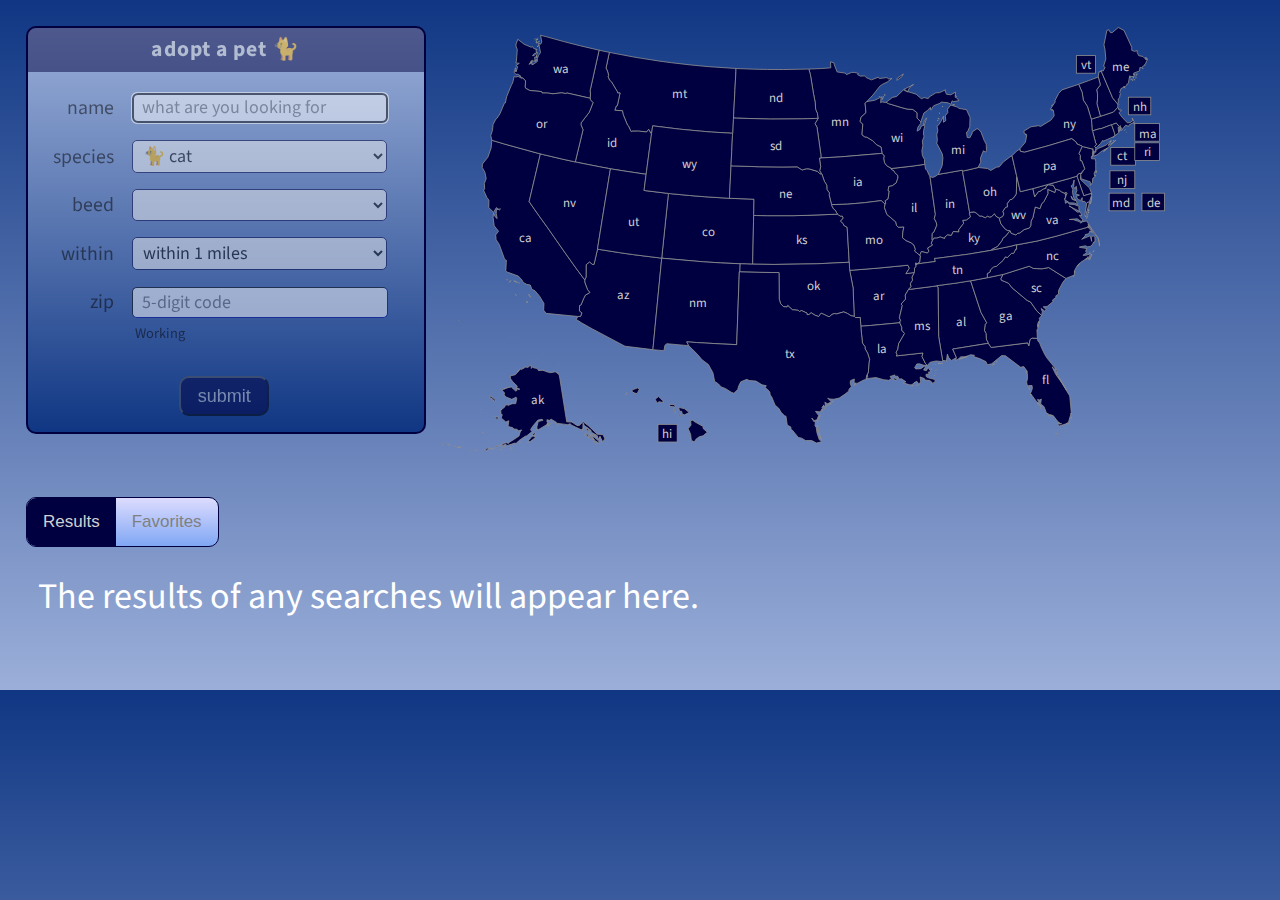
<file: index.html>
<!DOCTYPE html>
<html lang="en">
<head>
    <meta charset="UTF-8">
    <meta name="viewport" content="width=device-width, initial-scale=1.0">

    <!-- Actual code starts here -->
    <title>Adopt A Pet!</title>
    <link rel="stylesheet" href="./styles.css">

    <!-- Fix the favicon 404 error -->
    <link rel="shortcut icon" href="data:image/x-icon;," type="image/x-icon">

    <style>

    :root {
        --primary-color: #d0d0d0;
        --primary-middle-color: #808080;
        --primary-background-color: #000040;
    }

    .gridContainer {
        display: grid;
        grid-template-columns: 1fr 1fr 1fr;
        /* grid-template-rows: 1fr 1fr 1fr 1fr 1fr; */
        /* grid-auto-rows: 1fr; */
        gap: 0px 0px;
        /* grid-auto-flow: column; */
        grid-template-areas:    "appTitle mapArea mapArea"
                                "searchFormColumn mapArea mapArea"
                                "resultArea resultArea resultArea";
        width: 1200px;
    }

    .appTitle { grid-area: appTitle; height: 10%; text-shadow: 2px 2px 5px #202020; }
    .appTitle ::first-letter { color: var(--primary-color) }

    .searchFormColumn { grid-area: searchForm; height: 10%; width: 20em; border: 2px solid white;}
    .searchFormColumn ::first-letter { color: var(--primary-color) }
    
    .mapArea { grid-area: mapArea; height: 10%; }
    .mapArea ::first-letter { color: var(--primary-color) }

    .resultArea { grid-area: resultArea;  }
    #resultMessage, #favoritesMessage { width: 100%; font-size: 2em; color: white; padding: 0.5em 0em 1em 0em; }

    .catInfo { grid-area: catInfo }
    .catInfo ::first-letter { color: var(--primary-color) }

    .ownerInfo { grid-area: ownerInfo }
    .ownerInfo ::first-letter { color: var(--primary-color) }


    /* ===================================================================*/
    #searchForm {
        background: linear-gradient(180deg, hsla(220, 45%, 73%, 1) 0%, hsla(220, 78%, 29%, 1) 100%);
        border: 2px solid var(--primary-background-color);
        padding: 0em;
        margin: 0em;
        /* align-items: center; */
        border-radius: 10px;
    }

    .searchFormInputsDisabled {
        border: 0em;
        padding: 0em;
        margin: 0em;
        opacity: 0.5;
    }

    .searchFormInputsEnabled {
        border: 0em;
        padding: 0em;
        margin: 0em;
        overflow: 1;
    }

    .formTitle {
        background-color: var(--primary-background-color);
        color: var(--primary-color);
        font-size: 1.2em;
        letter-spacing: 0.05em;
        font-weight: bold;
        text-align: center;
        border-radius: 5px 5px 0px 0px;
        padding: 0.3em 2em 0.3em 2em;
    }

    .spacerRow {
        height: 0.5em;
    }
    
    .formRow, .formSubmitRow, .formStatusRow {
        display: flex;
        align-items: center;
        justify-content: center;
        padding: 0.2em 1.6em 0.2em 1.4em;
        margin: 0.3em 0em 0em 0em;
        height: 2em;
    }

    .formSubmitRow {
        margin-top: 0.8em;
        margin-bottom: 0.8em;
    }

    .formStatusRow {
        margin-top: -0.5em;
        margin-bottom: 0.0em;
        font-size: 0.8em;
    }

    #formStatusMessage { 
        padding-left: 0.5em;
    }

    .formRowLeftCol {
        width: 20%;
        text-align: right;
        padding-right: 1em;
    }

    .formRowRightCol {
        width: 80%;
        padding-right: 1em;
    }

    .formLabel {
        padding: 0%;
        margin: 0%;
        font-size: 1.1em;
        text-align: right;
        width: 100%;
    }

    /* basic properties for textboxes and dropdowns */
    .formTextBox, .formDropdown {
        border-color: var(--primary-background-color);

        font-family: 'Source Sans Pro', sans-serif; font-size: 18px; font-weight: 400;
        color: black;

        border-radius: 5px;
        border-width: 1px;
        padding: 0em 0.0em 0em 0.5em;
        width: 100%;
        height: 1.6em;
    }

    .formDropdown {
        height: 1.8em;
        width: 104%;
        padding: 0em 0.3em 0em 0.3em;
        font-size: 1em;
    }

    #searchFormSubmitButton {

        /* How to display the button */
        /* display: inline-block; */

        /* Size of button */
        width: 5em;
        height: 2.2em;

        /* Spacing between button and text */
        /* padding: 20px; */
        /* margin: 4px 2px; */

        /* Shape and color of button */
        background-color: var(--primary-background-color);
        /* border-radius: 4px; */
        border-radius: 10px;

        /* Text inside button */
        font-size: 1em;
        text-align: center;
        text-decoration: none;
        align-items: center;
        color: var(--primary-color);
    }

    /* ===================================================================*/

    /* #resultContainer { */
        /* display: grid; */
        /* gap: 3em 3em; */
        /* width: 1200px; */
        /* grid-auto-flow: column; */
    /* } */

    .animalCard {

        display: inline-block;

        background: linear-gradient(180deg, rgb(221, 220, 254) 0%, rgb(128, 167, 244) 100%);
        border: 2px solid var(--primary-background-color);
        /* background-color: rgb(180, 179, 216);; */

        margin: 0em 2em 2em 0em;
        border-radius: 10px;

        width: 350px;
        max-width: 350px;
        height: auto;
    }

    .animalNameRow {
        display: flex;
        align-items: top;
        justify-content: space-between;
        background-color: var(--primary-background-color);
        color: var(--primary-color);
        font-size: 1.2em;
        letter-spacing: 0.05em;
        font-weight: bold;
        text-align: center;
        border-radius: 5px 5px 0px 0px;
        padding: 0.3em 0.8em 0.3em 0.8em;
    }

    .animalName, .heart {
        background-color: var(--primary-background-color);
        color: var(--primary-color);
        font-size: 1.2em;
        letter-spacing: 0.05em;
        font-weight: bold;
        text-align: center;
        width: 90%;
        /* border-radius: 5px 5px 0px 0px; */
        /* padding: 0.3em 2em 0.3em 2em; */
    }

    .heart { width: 10%; opacity: 0.5;}
    .heart:hover {
        opacity: 1;
        cursor:pointer;
        color: #ff9999; /* Lighter shade of red */
        text-shadow: 0 0 10px rgba(255, 255, 255, 0.5); /* Outer glow, white */
        box-shadow: 0 0 10px rgba(255, 255, 255, 0.2);
        transform: scale(1.2); /* Slightly enlarge */
}
    .love { opacity: 1}

    .cardRow, .pictureRow, .cardLocationRow, .cardDescriptionRow {
        display: flex;
        align-items: top;
        justify-content: center;
        /* padding: 0.2em 2em 0.2em 0.8em; */
        margin: 0.3em 0em 0em 0em;
        height: 2em;
        width: 100%;
    }

    .cardLocationRow {
        height: 0.7em;
        margin-bottom: 1.5em;
    }

    .cardLocationText {
        height: 1.em;
        padding: 0.3em 0.3em 0.3em 0.3em;
        font-size: 1em;
    }

    .cardDescriptionRow {
        min-height: 4em;
        max-height: 4em;
        padding-right: 2em;
    }

    .pictureRow {
        /* padding: 1em; */
        height: 180px;
        padding-top: 1.5em;
    }

    small {
        font-size: 0.4em;
        color: var(--primary-color);
    }

    .petPic {
        border: 1px solid var(--primary-background-color);
        border-radius: 10px;
    }

    .cardRowLeftCol {
        width: 20%;
        padding-left: 1.0em;
        padding-right: 0.0em;
    }

    .cardRowRightCol {
        width: 80%;
        /* text-align: right; */
        /* display: flex; */
        /* max-width: 50%; */
        padding-right: 1.0em;
        padding-left: 0.8em;
    }

    .cardLabel {
        padding: 0%;
        margin: 0%;
        /* font-size: 1.1em; */
        text-align: right;
    }

    /* basic properties for textboxes and dropdowns */
    .cardText {
        text-align: left;
        padding: 0em 0em 0em 0em;
        width: 100%;
        /* height: 1.6em; */
        /* color: black; */
    }


    /* ===================================================================*/

/* Style the tab menu bar */
.tabMenu {
  overflow: hidden;
  /* border: 1px solid #ccc; */
  /* background-color: #f1f1f1; */
  
  /* Tim changes */
  /* background-color: var(--primary-background-color); */
  background: linear-gradient(180deg, rgb(221, 220, 254) 0%, rgb(128, 167, 244) 100%);
  border: 1px solid var(--primary-background-color);
  border-radius: 10px 10px 10px 10px;

  width: fit-content
}

/* Style the buttons inside the tab */
.tabMenu button {
  background-color: inherit;
  float: left;
  border: none;
  outline: none;
  cursor: pointer;
  padding: 14px 16px;
  transition: 0.3s;
  font-size: 17px;

  color: var(--primary-middle-color);
}

/* Change background color of buttons on hover */
.tabMenu button:hover {
  background-color: #ddd;
}

/* Create an active/current tablink class */
.tabMenu button.active {
  /* background-color: #ccc; */
  background-color: var(--primary-background-color);
  color: var(--primary-color);
}

/* Style the tab content */
.tabcontent {
  display: none;
  padding: 6px 12px;
  -webkit-animation: fadeEffect 1s;
  animation: fadeEffect 1s;
}

/* Fade in tabs */
@-webkit-keyframes fadeEffect {
  from {opacity: 0;}
  to {opacity: 1;}
}

@keyframes fadeEffect {
  from {opacity: 0;}
  to {opacity: 1;}
}

    /* ===================================================================*/


    </style>

        <!-- Include local copy of AXIOS -->
        <!-- <script type="module" defer src="https://unpkg.com/axios/dist/axios.min.js"></script>    -->
        <script defer src="./axios/axios.min.js"></script>
</head>

<!-- Process onload() functionality when webpage is done loading -->
<body>

    <div class="gridContainer">
        <!-- <div class="appTitle"><h2>adopt a pet &#128008;&#128018;&#128021;&#128022;&#128001;</h2></div> -->

        <div class id="searchFormColumn">
            <form id="searchForm">

                <fieldset id="searchFormInputs" class="searchFormInputsDisabled">
                    <!-- Title of form -->
                    <div class="formTitle">adopt a pet &#128008;</div>
                    <!-- Line #1 -->
                    <div class="spacerRow"></div>
                    <div class="formRow">
                        <div class="formRowLeftCol">
                            <label class="formLabel" for="searchName">name</label>
                        </div>
                        <div class="formRowRightCol">
                            <input class="formTextBox" name="fSearchName" id="searchName" type="text" autofocus placeholder="what are you looking for">
                        </div>
                    </div>
                    <!-- Line #2 -->
                    <div class="formRow">
                        <div class="formRowLeftCol">
                            <label for="species" class="formLabel">species</label>
                        </div>
                        <div class="formRowRightCol">
                            <select name="fDropDownSpecies" class="formDropdown" id="species">
                                <option>&#128008;&nbsp;cat</option>
                                <!-- <option>&#128021;&nbsp;dog</option> -->
                                <!-- <option>&#128014;&nbsp;horse</option> -->
                                <!-- <option>&#128022;&nbsp;pig</option> -->
                                <!-- <option>&#128018;&nbsp;monkey</option> -->
                            </select>
                        </div>
                    </div>
                    <!-- Line #3 -->
                    <div class="formRow">
                        <div class="formRowLeftCol">
                            <label for="breedSelect" class="formLabel">beed</label>
                        </div>
                        <div class="formRowRightCol">
                            <select name="fDropDownBreed" class="formDropdown" id="breedSelect">
                            </select>
                        </div>
                    </div>
                    <!-- Line #4 -->
                    <div class="formRow">
                        <div class="formRowLeftCol">
                            <label for="distance" class="formLabel">within</label>
                        </div>
                        <div class="formRowRightCol">
                            <select name="fDropDownDistance" class="formDropdown" id="distance">
                                <option>within 1 miles</option>
                                <option>within 2 miles</option>
                                <option>within 5 miles</option>
                                <option>within 10 miles</option>
                                <option>Any distance</option>
                            </select>
                        </div>
                    </div>
                    <!-- Line #5 -->
                    <div class="formRow">
                        <div class="formRowLeftCol">
                            <label for="zipInput" class="formLabel">zip</label>
                        </div>
                        <div class="formRowRightCol">
                            <input class="formTextBox" name="searchZip" id="zipInput" type="text" placeholder="5-digit code">
                        </div>
                    </div>
                    <div class="formStatusRow">
                        <div class="formRowLeftCol"></div>
                        <div class="formRowRightCol"><div id="formStatusMessage">Working</div></div>
                    </div>
                    <div class="spacerRow"></div>                
                    <div class="formSubmitRow">
                        <button id="searchFormSubmitButton" type="submit" value="submit">submit</button>
                    </div>
                </fieldset>
            </form>
        </div>

        <div class="mapArea" id="mapOfUsa"><h4>map of Usa</h4></div>
        <div class="spacerRow"></div>
        <div class="resultArea">

            <div class="tabMenu">
                <button id="resultButton" class="tablinks active" onclick="openTab(event, 'resultTab')">Results</button>
                <button id="favoritesButton" class="tablinks" onclick="openTab(event, 'favoritesTab')">Favorites</button>
            </div>

            <div id="resultTab" class="tabcontent" style="display: block;">

                <div id="resultMessage">The results of any searches will appear here.</div>

                <div id="resultContainer">
                    <!-- This is the card we remove from the DOM -->
                    <div class="animalCard" id="petCardTemplate">
                        <!-- Title of form -->
                        <div class="animalNameRow"><div class="heart">❤️</div><div class="animalName">Felix &#128008;</div></div>
                        
                        <!-- Line #1 -->
                        <!-- <div class="spacerRow"></div> -->
                        <div class="pictureRow">PICTURE GOES HERE</div>
                        <div class="cardLocationRow">
                            <div class="cardLocationText">Sunnyvale, CA</div>
                        </div>
                        <div class="spacerRow"></div>

                        <!-- Line #2 -->
                        <div class="cardRow">
                            <div class="cardRowLeftCol">
                                <div class="cardLabel">Breed:</div>
                            </div>
                            <div class="cardRowRightCol">
                                <div class="cardBreedText">An expensive one</div>
                            </div>
                        </div>

                        <!-- Line #3 -->
                        <div class="spacerRow"></div>
                        <div class="cardDescriptionRow">
                            <div class="cardRowLeftCol">
                                <div class="cardLabel">Desc:</div>
                            </div>
                            <div class="cardRowRightCol">
                                <div class="cardDescText">Felix is an awesome cat!</div>
                            </div>
                        </div>

                        <!-- Line #4 -->
                        <div class="spacerRow"></div>
                        <div class="cardRow">
                            <div class="cardRowLeftCol">
                                <div class="cardLabel">Owner:</div>
                            </div>
                            <div class="cardRowRightCol">
                                <div class="cardOwnerText">Name</div>
                            </div>
                        </div>
                        <div class="cardRow">
                            <div class="cardRowLeftCol">
                                <div class="cardLabel">Phone:</div>
                            </div>
                            <div class="cardRowRightCol">
                                <div class="cardPhoneText">555-555-5555</div>
                            </div>
                        </div>
                        <div class="cardRow">
                            <div class="cardRowLeftCol">
                                <div class="cardLabel">Email:</div>
                            </div>
                            <div class="cardRowRightCol">
                                <div class="cardEmailText">ilovecats@catsareawesome.com</div>
                            </div>
                        </div>
                        <div class="spacerRow"></div>
                    </div>
                </div>
            </div>
            <div id="favoritesTab" class="tabcontent">

                <div id="favoritesMessage">If you have any favorites they will appear here.</div>

                <div id="favoritesContainer">
                </div>          
            </div>
        </div>
    </div>

    <!-- My code -->
    <script type="module" src="./script.js"></script>

    <!-- Don't need to include files that are modules that have been 'imported' -->
    <!-- <script type="module" src="./petnames.js"></script> -->
    <!-- <script type="module" src="./usmap/usmap.js"></script> -->
    <!-- <script type="module" src="./zipcodebase.js"></script> -->

    <!-- Lastly the tab code from w3schools -->
    <script>
        function openTab(evt, tabName) {

            evt.preventDefault();
            
            var i, tabcontent, tablinks;
            tabcontent = document.getElementsByClassName("tabcontent");
            for (i = 0; i < tabcontent.length; i++) {
                tabcontent[i].style.display = "none";
            }
            tablinks = document.getElementsByClassName("tablinks");
            for (i = 0; i < tablinks.length; i++) {
                tablinks[i].className = tablinks[i].className.replace(" active", "");
            }
            document.getElementById(tabName).style.display = "block";
            evt.currentTarget.className += " active";
        }
        </script>
</body>
</html>
</file>
<file: styles.css>
@import url(https://fonts.googleapis.com/css?family=Source+Sans+Pro:400,400italic,700,700italic);
/* @import url('https://fonts.googleapis.com/css2?family=Nunito:wght@300;400;700&display=swap'); */

html {
    /* background: hsla(173, 89%, 70%, 1);
    background: linear-gradient(90deg, hsla(173, 89%, 70%, 1) 0%, hsla(196, 68%, 38%, 1) 100%);
    background: -moz-linear-gradient(90deg, hsla(173, 89%, 70%, 1) 0%, hsla(196, 68%, 38%, 1) 100%);
    background: -webkit-linear-gradient(90deg, hsla(173, 89%, 70%, 1) 0%, hsla(196, 68%, 38%, 1) 100%);
    filter: progid: DXImageTransform.Microsoft.gradient( startColorstr="#6FF7E8", endColorstr="#1F7EA1", GradientType=1 );
    background: hsla(221, 45%, 73%, 1); */

    background: linear-gradient(90deg, hsla(221, 45%, 73%, 1) 0%, hsla(220, 78%, 29%, 1) 100%);
    background: -moz-linear-gradient(90deg, hsla(221, 45%, 73%, 1) 0%, hsla(220, 78%, 29%, 1) 100%);
    background: -webkit-linear-gradient(90deg, hsla(221, 45%, 73%, 1) 0%, hsla(220, 78%, 29%, 1) 100%);
    /* background: -webkit-linear-gradient(90deg,  hsla(220, 78%, 29%, 1) 0%, hsla(221, 45%, 73%, 1) 100%); */
    filter: progid: DXImageTransform.Microsoft.gradient( startColorstr="#9BAFD9", endColorstr="#103783", GradientType=1 );

    background-color: #909090;
    padding: 1rem;
    -moz-box-sizing: border-box;
    box-sizing: border-box;
    -webkit-font-smoothing: antialiased;
    font-family: 'Source Sans Pro', sans-serif; font-size: 18px; font-weight: 400;
}

svg {
	color: white;
	display: block;
	margin: 0 auto;
	max-width: 1000px;
}

/* Don't change anything here */
path, rect {
    /* Do not remove this fill line below! */
	fill: currentColor;

    /* The color and width to draw the outlines of the states */
    stroke: #909090;
	stroke-width: 1;

    /* Not sure if this is even needed */
    /* text-align: center; */
    /* justify-content: center; */
}

/* Color of the two letter abbreviations */
.stateText {
    fill: #d0d0d0;
    /* text-anchor: middle; */
    font-size: 0.9em;
    /* Make it unclickable */
    pointer-events: none;
}

/* Easiest way to color all states since each state is an anchor */
a {
    color: #000040;
    transition: color 0.7s;
}

/* Color the hovered state */
a:hover {
    /* This is the state hover color */
    /* color: #707070; */
    color: #0000a0;
	transition: color 0.7s;
}
</file>
